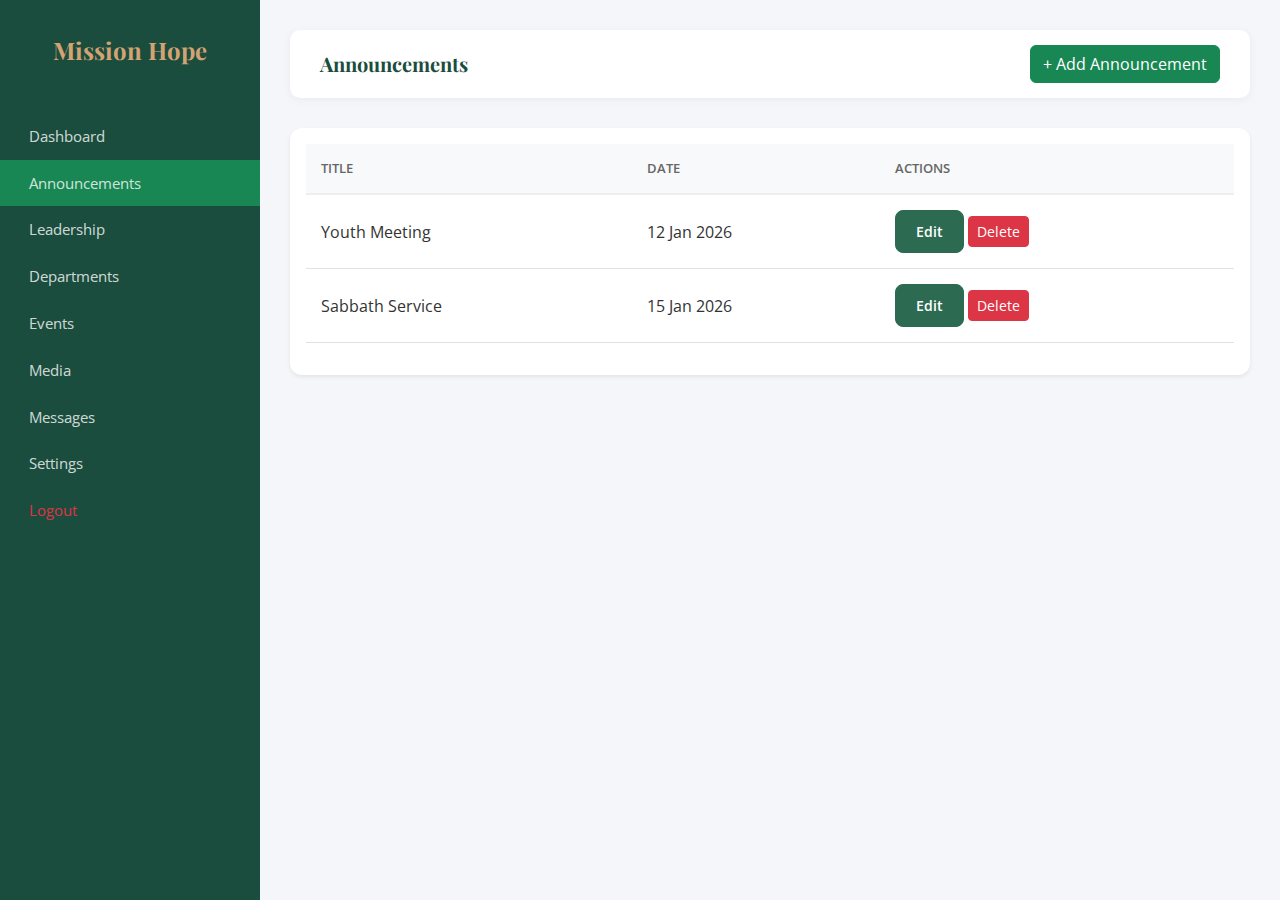
<file: admin/announcement.html>
<!DOCTYPE html>
<html lang="en">
<head>
<meta charset="UTF-8">
<title>Announcements – Mission Hope Admin</title>
<meta name="viewport" content="width=device-width, initial-scale=1.0">

<link href="https://cdn.jsdelivr.net/npm/bootstrap@5.3.2/dist/css/bootstrap.min.css" rel="stylesheet">
<link href="https://fonts.googleapis.com/css2?family=Playfair+Display:wght@500;700&family=Open+Sans:wght@400;600&display=swap" rel="stylesheet">
<link rel="stylesheet" href="admin.css">
</head>

<body>

<div class="admin-wrapper">

<!-- Sidebar -->
<div class="admin-sidebar">
    <h4 class="text-center py-3">Mission Hope</h4>
    <a href="dashboard.html">Dashboard</a>
    <a href="announcement.html" class="bg-success">Announcements</a>
    <a href="#">Leadership</a>
    <a href="#">Departments</a>
    <a href="#">Events</a>
    <a href="#">Media</a>
    <a href="#">Messages</a>
    <a href="#">Settings</a>
    <a href="#" class="text-danger">Logout</a>
</div>

<!-- Main -->
<div class="admin-main">

<div class="admin-topbar d-flex justify-content-between align-items-center">
    <h5>Announcements</h5>
    <button class="btn btn-success" data-bs-toggle="modal" data-bs-target="#addModal">
        + Add Announcement
    </button>
</div>

<!-- Table -->
<div class="card p-3 mt-4 shadow-sm">
<table class="table">
<thead>
<tr>
<th>Title</th>
<th>Date</th>
<th>Actions</th>
</tr>
</thead>
<tbody>
<tr>
<td>Youth Meeting</td>
<td>12 Jan 2026</td>
<td>
<button class="btn btn-sm btn-primary">Edit</button>
<button class="btn btn-sm btn-danger">Delete</button>
</td>
</tr>

<tr>
<td>Sabbath Service</td>
<td>15 Jan 2026</td>
<td>
<button class="btn btn-sm btn-primary">Edit</button>
<button class="btn btn-sm btn-danger">Delete</button>
</td>
</tr>
</tbody>
</table>
</div>

</div>
</div>

<!-- Add Announcement Modal -->
<div class="modal fade" id="addModal">
  <div class="modal-dialog">
    <div class="modal-content">
      <div class="modal-header">
        <h5>Add Announcement</h5>
        <button class="btn-close" data-bs-dismiss="modal"></button>
      </div>

      <!-- ✅ FORM CONNECTED TO save_announcement.php -->
      <form method="POST" action="save_announcement.php">
        <div class="modal-body">
          <input name="title" class="form-control mb-2" placeholder="Title" required>
          <textarea name="message" class="form-control mb-2" placeholder="Announcement message" rows="4" required></textarea>
        </div>
        <div class="modal-footer">
          <button type="submit" class="btn btn-success">Save</button>
        </div>
      </form>

    </div>
  </div>
</div>


<script src="https://cdn.jsdelivr.net/npm/bootstrap@5.3.2/dist/js/bootstrap.bundle.min.js"></script>

</body>
</html>
</file>
<file: admin/admin.css>
:root {
    --brand-dark: #1b4d3e;
    --brand-main: #2d6a52;
    --brand-light: #4a8c5a;
    --brand-gold: #d4a373;
    --brand-cream: #fcfbf7;
    --text-dark: #333;
    --text-light: #666;
    --sidebar-width: 260px;
}

body {
    font-family: 'Open Sans', sans-serif;
    background-color: #f4f6f9;
    color: var(--text-dark);
}

h1, h2, h3, h4, h5, h6 {
    font-family: 'Playfair Display', serif;
}

/* Wrapper */
.admin-wrapper {
    display: flex;
    min-height: 100vh;
}

/* Sidebar */
.admin-sidebar {
    width: var(--sidebar-width);
    background-color: var(--brand-dark);
    color: white;
    display: flex;
    flex-direction: column;
    padding-top: 20px;
    position: fixed;
    height: 100%;
    z-index: 100;
    transition: all 0.3s;
}

.admin-sidebar h4 {
    color: var(--brand-gold);
    margin-bottom: 2rem;
    font-weight: 700;
}

.admin-sidebar a {
    color: rgba(255, 255, 255, 0.8);
    text-decoration: none;
    padding: 12px 25px;
    display: block;
    transition: all 0.3s;
    font-size: 0.95rem;
    border-left: 4px solid transparent;
}

.admin-sidebar a:hover {
    background-color: rgba(255, 255, 255, 0.05);
    color: white;
    border-left-color: var(--brand-gold);
    padding-left: 30px;
}

/* Main Content */
.admin-main {
    flex: 1;
    margin-left: var(--sidebar-width);
    padding: 30px;
}

/* Topbar */
.admin-topbar {
    background: white;
    padding: 15px 30px;
    border-radius: 10px;
    box-shadow: 0 2px 10px rgba(0,0,0,0.05);
    margin-bottom: 30px;
}

.admin-topbar h5 {
    margin: 0;
    color: var(--brand-dark);
    font-weight: bold;
}

/* Cards */
.card {
    border: none;
    border-radius: 12px;
    box-shadow: 0 4px 6px rgba(0,0,0,0.02);
    transition: transform 0.2s;
    background: white;
}

.card:hover {
    transform: translateY(-5px);
    box-shadow: 0 8px 15px rgba(0,0,0,0.05);
}

.card h6 {
    color: var(--text-light);
    font-size: 0.85rem;
    text-transform: uppercase;
    letter-spacing: 1px;
    margin-bottom: 10px;
}

.card h2 {
    color: var(--brand-dark);
    font-weight: bold;
    margin: 0;
}

/* Forms */
.form-control {
    border-radius: 8px;
    border: 1px solid #e0e0e0;
    padding: 10px 15px;
}

.form-control:focus {
    border-color: var(--brand-gold);
    box-shadow: 0 0 0 3px rgba(212, 163, 115, 0.2);
}

.btn-primary {
    background-color: var(--brand-main);
    border-color: var(--brand-main);
    border-radius: 8px;
    padding: 10px 20px;
    font-weight: 600;
}

.btn-primary:hover {
    background-color: var(--brand-dark);
    border-color: var(--brand-dark);
}

/* Tables */
.table thead th {
    background-color: #f8f9fa;
    color: var(--text-light);
    font-weight: 600;
    border-bottom: 2px solid #eee;
    text-transform: uppercase;
    font-size: 0.8rem;
    padding: 15px;
}

.table tbody td {
    padding: 15px;
    vertical-align: middle;
    color: var(--text-dark);
}

/* Responsive */
@media (max-width: 768px) {
    .admin-sidebar {
        width: 70px;
        padding-top: 10px;
    }
    .admin-sidebar h4 {
        display: none; /* Hide logo text, maybe show icon */
    }
    .admin-sidebar a {
        padding: 10px;
        text-align: center;
        font-size: 0.8rem;
    }
    .admin-sidebar a span {
        display: none;
    }
    .admin-main {
        margin-left: 70px;
        padding: 15px;
    }
}
</file>
